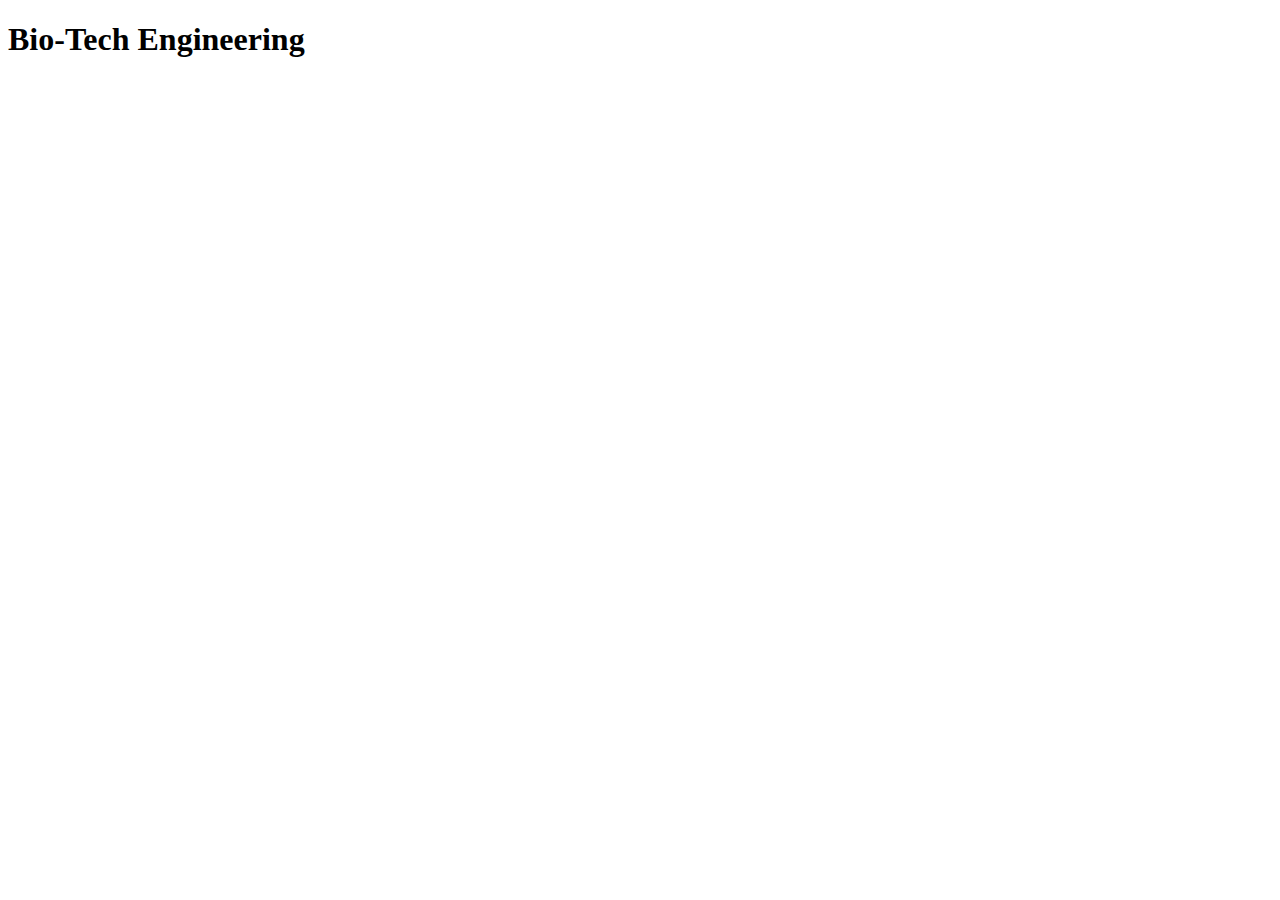
<file: Bio-Tech.html>
<!DOCTYPE html>
<html lang="en">
<head>
    <meta charset="UTF-8">
    <meta name="viewport" content="width=device-width, initial-scale=1.0">
    <title>Bio-Tech Engineering</title>
</head>
<body>
    <h1>Bio-Tech Engineering</h1>
</body>
</html>
</file>
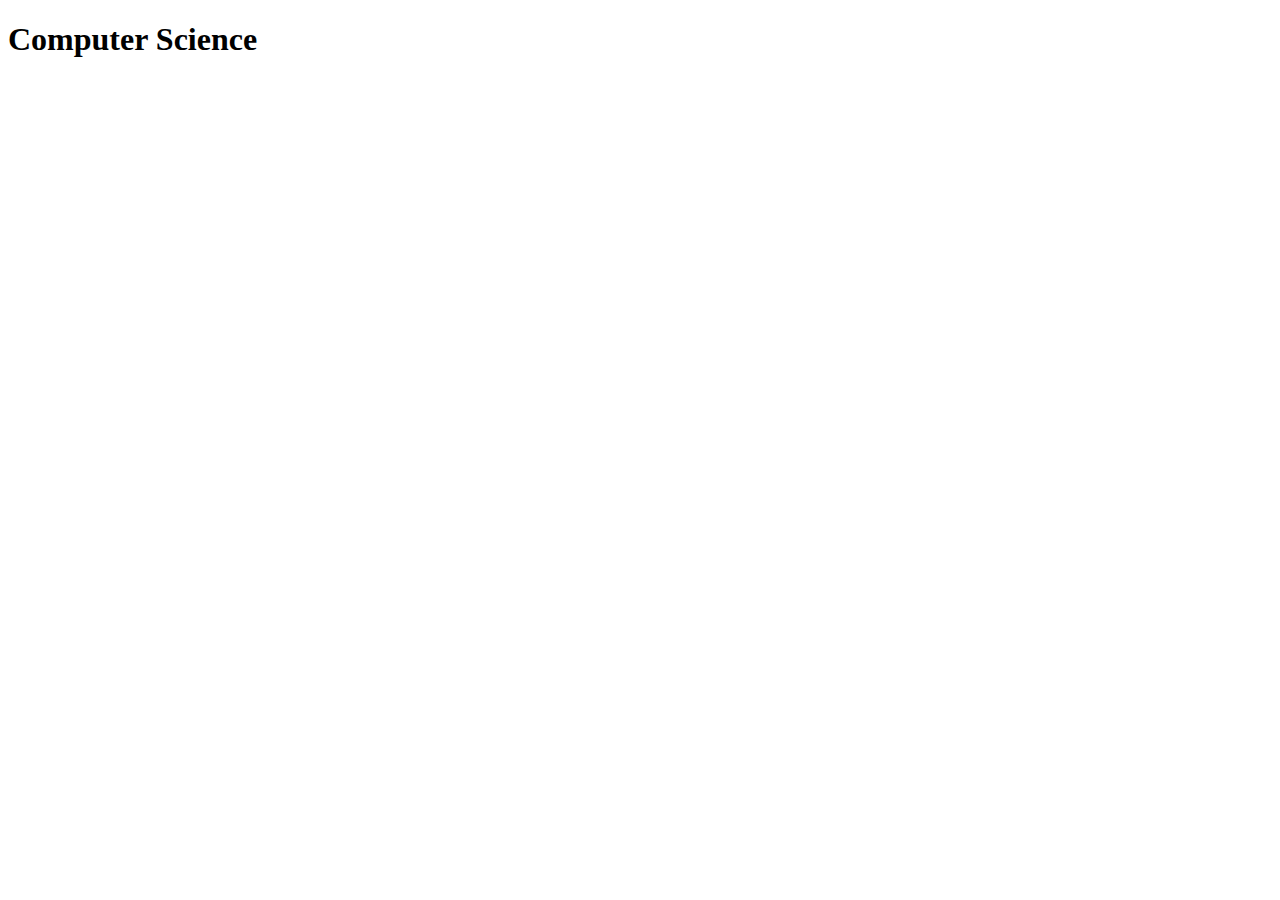
<file: Computer-Science.html>
<!DOCTYPE html>
<html lang="en">
<head>
    <meta charset="UTF-8">
    <meta name="viewport" content="width=device-width, initial-scale=1.0">
    <title>Computer Science (IT)</title>
</head>
<body>
    <h1>Computer Science</h1>
</body>
</html>
</file>
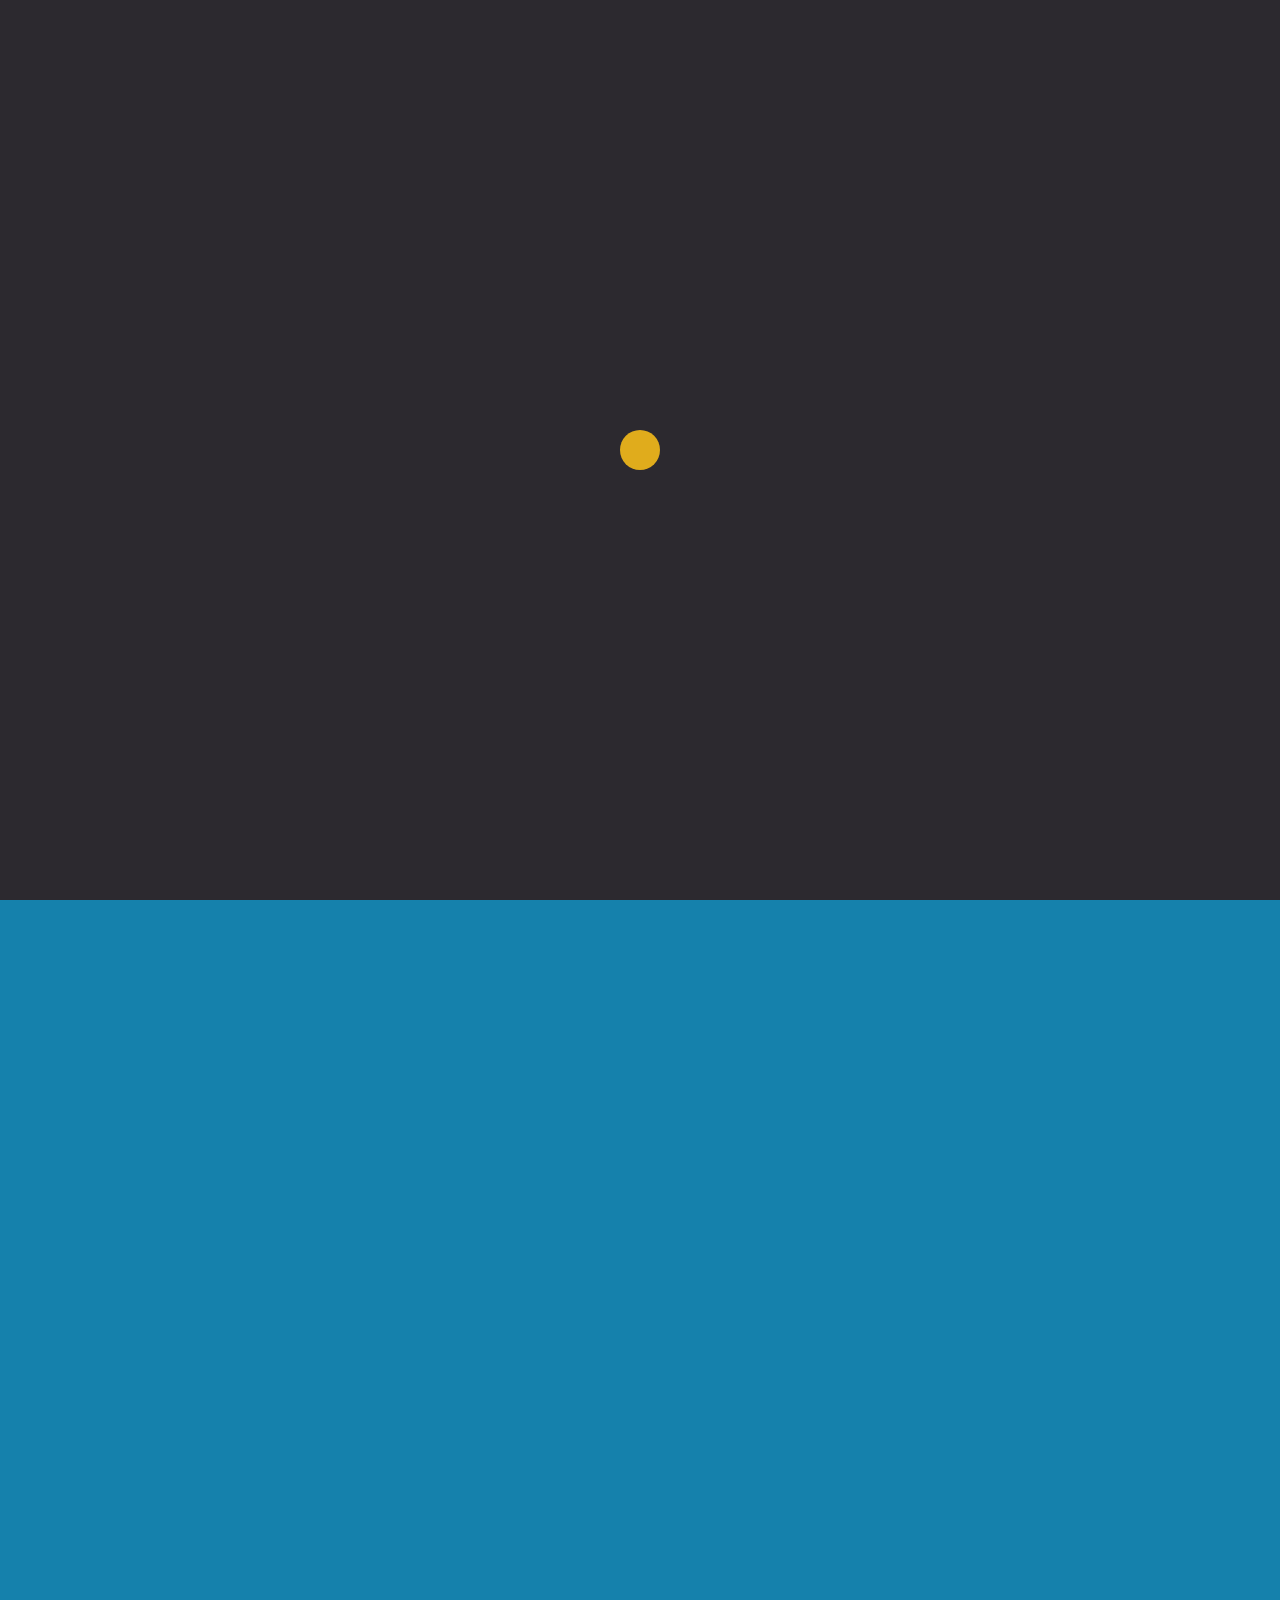
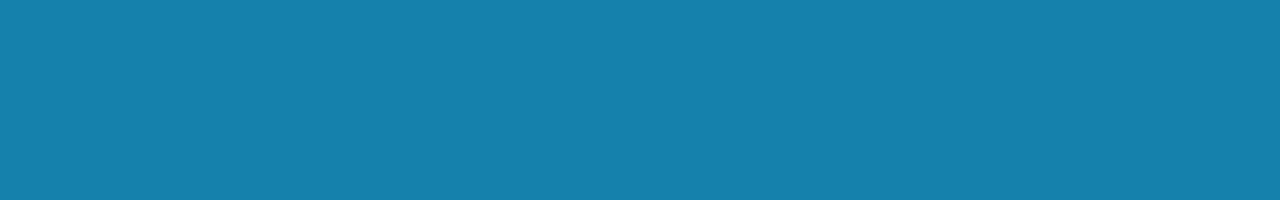
<file: electrical.html>
<!DOCTYPE html>
<html lang="en">
<head>
    <meta charset="UTF-8">
    <meta name="viewport" content="width=device-width, initial-scale=1.0">
    <title>Electrical Engineering</title>
    <link rel="stylesheet" href="./electrical.css">
    <link rel="stylesheet" href="./pageload.css">
</head>
<body>
    <!-- Preloader Starts -->
    <div class="preloader">
        <div class="spinner"></div>
    </div>
    <!-- Preloader End -->
   <div class="container">
       <div class="page-1">
        <h1>Electrical Engineering</h1>
       </div>
       <div class="page-2">
           
       </div>
   </div>
</body>
<script src="pageload.js"></script>
</html>
</file>
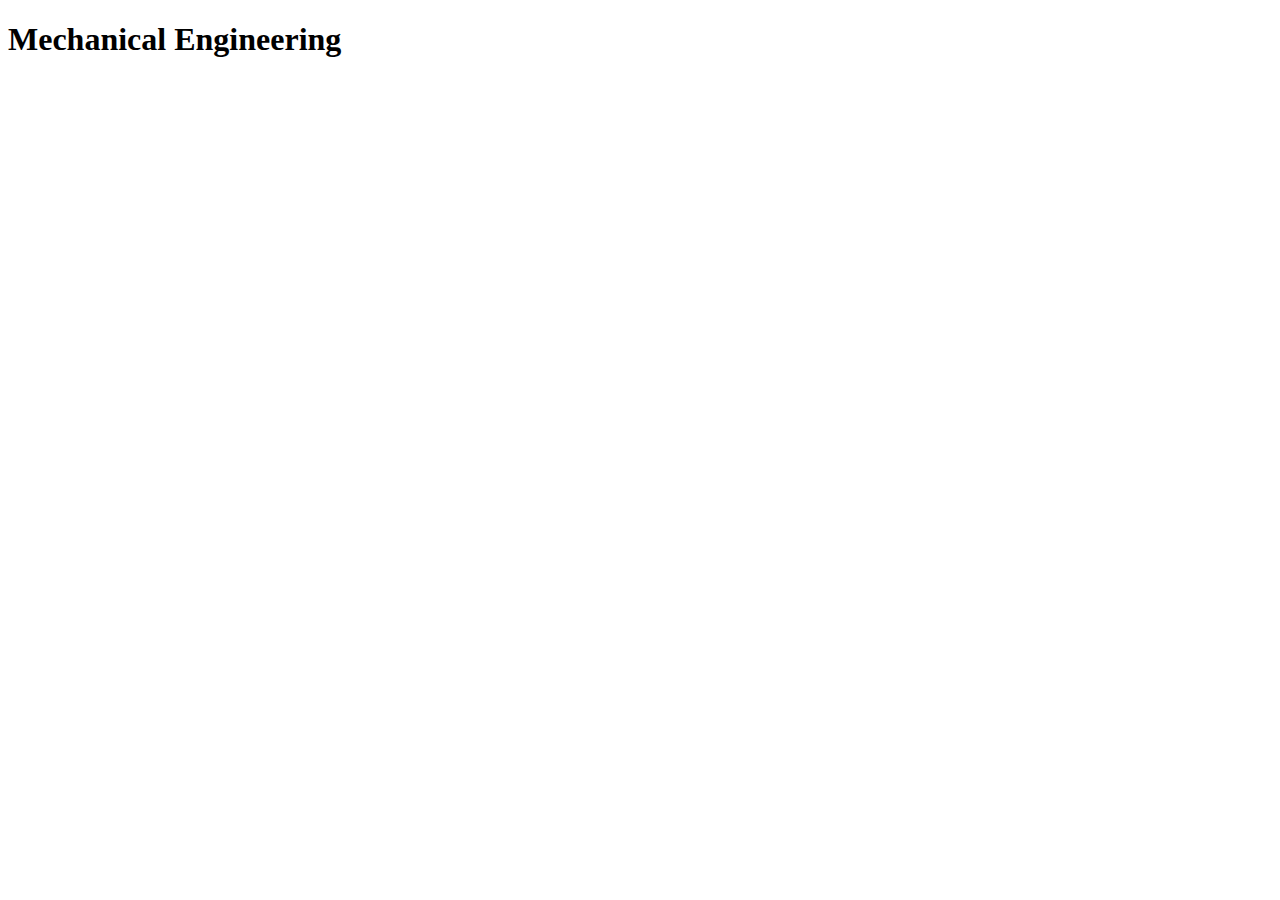
<file: mechanical.html>
<!DOCTYPE html>
<html lang="en">
<head>
    <meta charset="UTF-8">
    <meta name="viewport" content="width=device-width, initial-scale=1.0">
    <title>Mechanical Engineering</title>
</head>
<body>
    <h1>Mechanical Engineering</h1>
</body>
</html>
</file>
<file: electrical.css>
*{
    padding: 0;
    border: 0;
    margin: 0;
}
.flex{
    display: flex;
    justify-content: center;
    align-items: center;
}
.flex-start{
    display: flex;
    justify-content: flex-start;
    align-items: center;
}
:root{
    --heading-font: 'Roboto Slab', serif;
    --para-font: 'Barlow', sans-serif;
    --btn-font: 'Bubbler One', sans-serif;
    --light: 300;
    --regular: 400;
    --medium: 500;
    --semi-bold: 600;
    --bold: 700;
    --extra-bold: 800;
    --color:#2c292f;
    --head-color: #e0ac1c;
}
html{
    font-size: 62.5%;
    background-color: var(--color);
}
.container{
    display: grid;
    grid-template-rows: repeat(2, minmax(min-content,100vh));
    background-color: var(--color);
    /* grid-template-areas: "page-1"; */
}
.page-1{
    background: rgb(108, 94, 200);
}
.page-2{
    background: rgb(21, 129, 172);
}
</file>
<file: pageload.css>
.spinner {
    width: 40px;
    height: 40px;
    margin: 100px auto;
    background-color: var(--head-color);
    border-radius: 100%;
    -webkit-animation: sk-scaleout 1s infinite ease-in-out;
    animation: sk-scaleout 1s infinite ease-in-out;
  }
  .fadeout{
      animation: fadeoutnaim 5s 0ms ease-in-out;
      display: none;
      z-index: 0;
  }
  @keyframes fadeoutanim{
      from{
          opacity: 1;
          display: block;
      }
      to{
          opacity: 0;
          display: none;
      }
  }
  @-webkit-keyframes sk-scaleout {
    0% {
      -webkit-transform: scale(0);
    }
    100% {
      -webkit-transform: scale(1);
      opacity: 0;
    }
  }
  @keyframes sk-scaleout {
    0% {
      -webkit-transform: scale(0);
      transform: scale(0);
    }
    100% {
      -webkit-transform: scale(1);
      transform: scale(1);
      opacity: 0;
    }
  }
  .preloader {
    position: fixed;
    top: 0;
    left: 0;
    width: 100%;
    height: 100%;
    background: var(--color);
    z-index: 5;
  }
  .preloader .spinner {
    position: absolute;
    top: 50%;
    left: 50%;
    margin: 0;
    -webkit-transform: translate(-50%, -50%);
    -moz-transform: translate(-50%, -50%);
    -ms-transform: translate(-50%, -50%);
    -o-transform: translate(-50%, -50%);
    transform: translate(-50%, -50%);
  }
</file>
